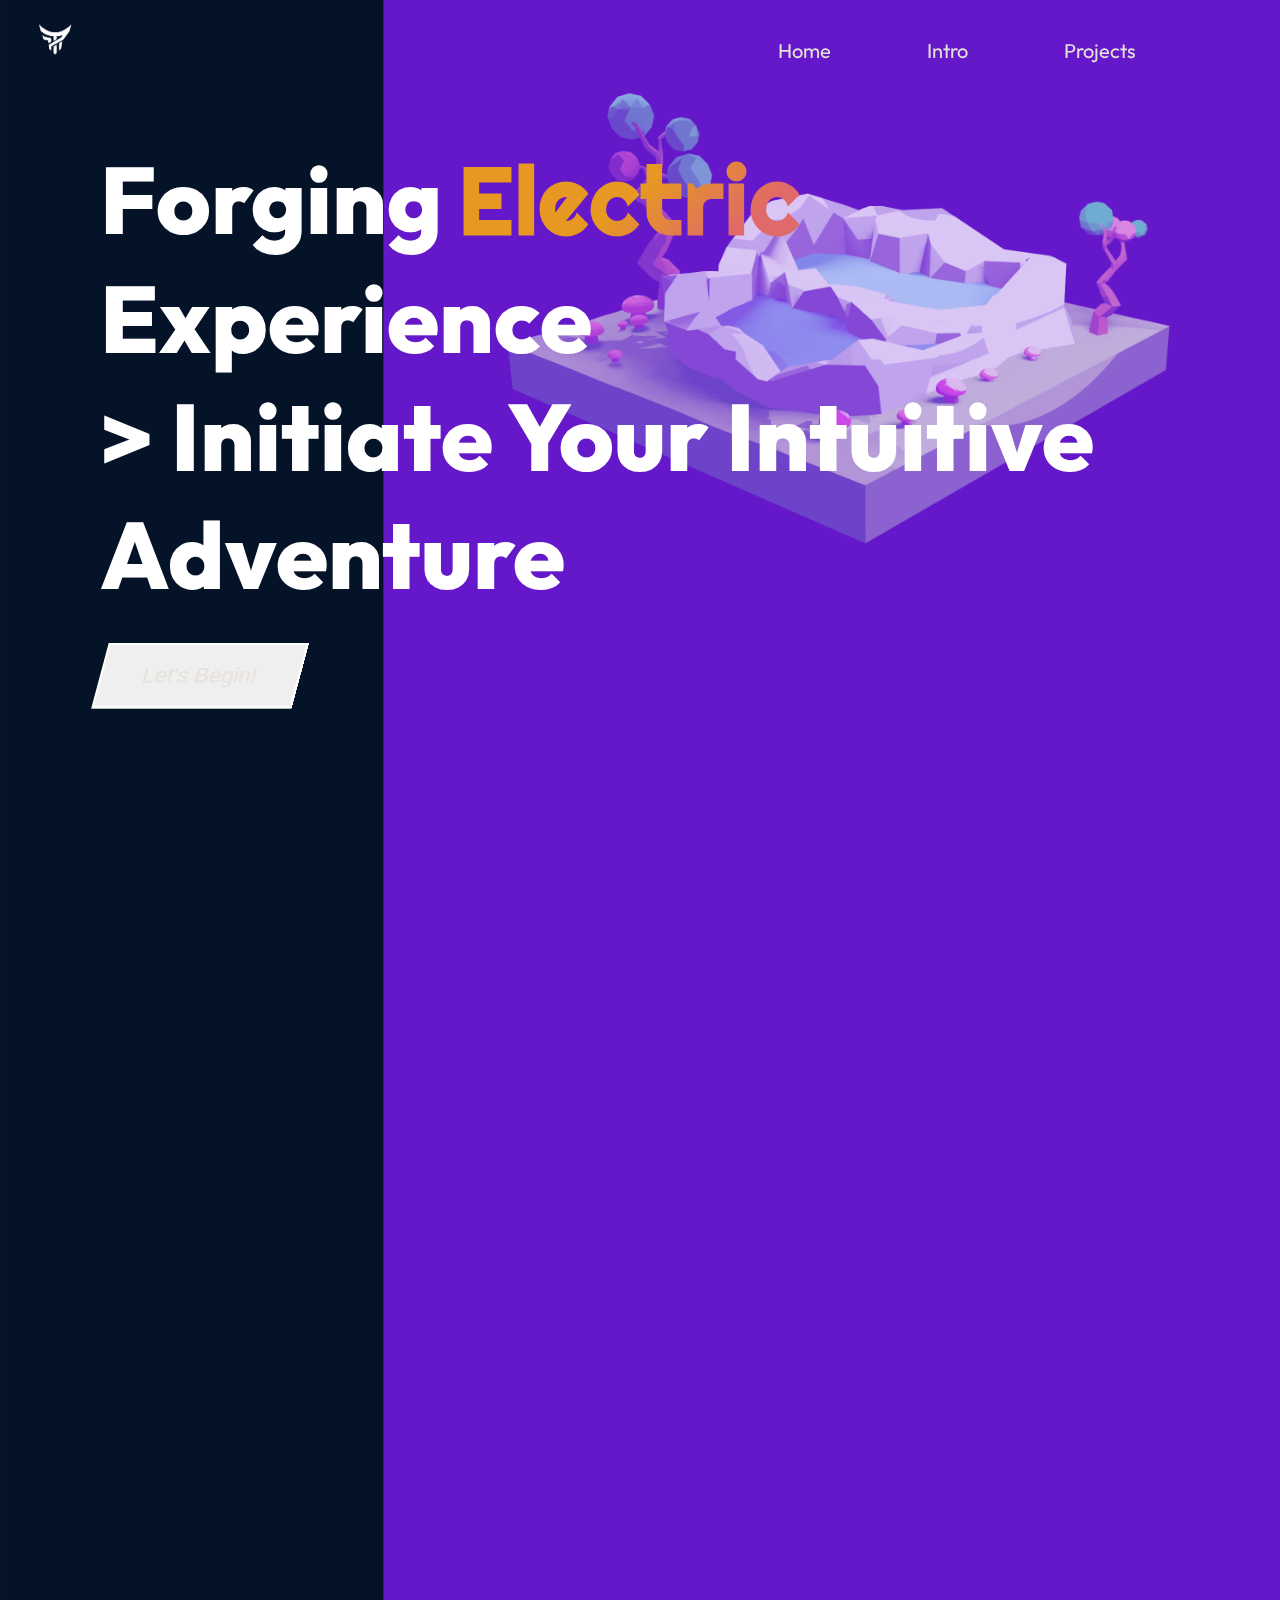
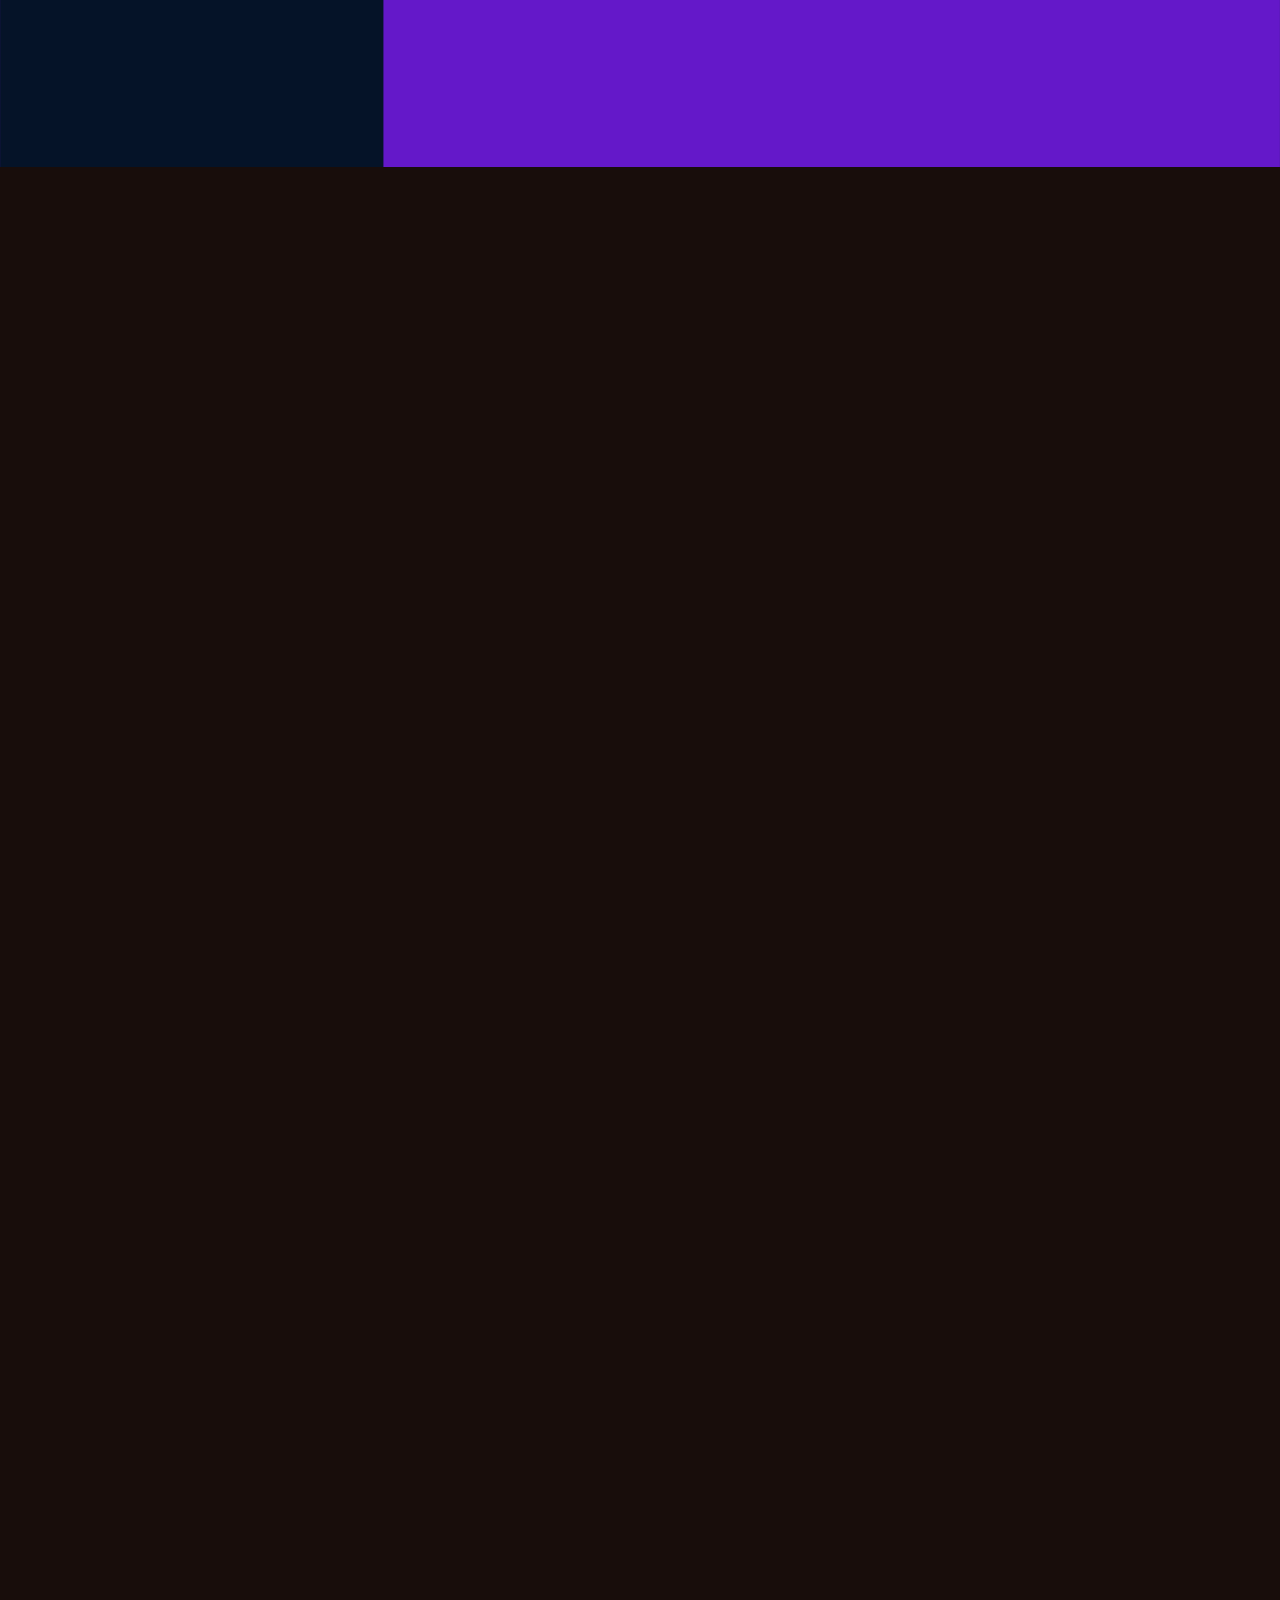
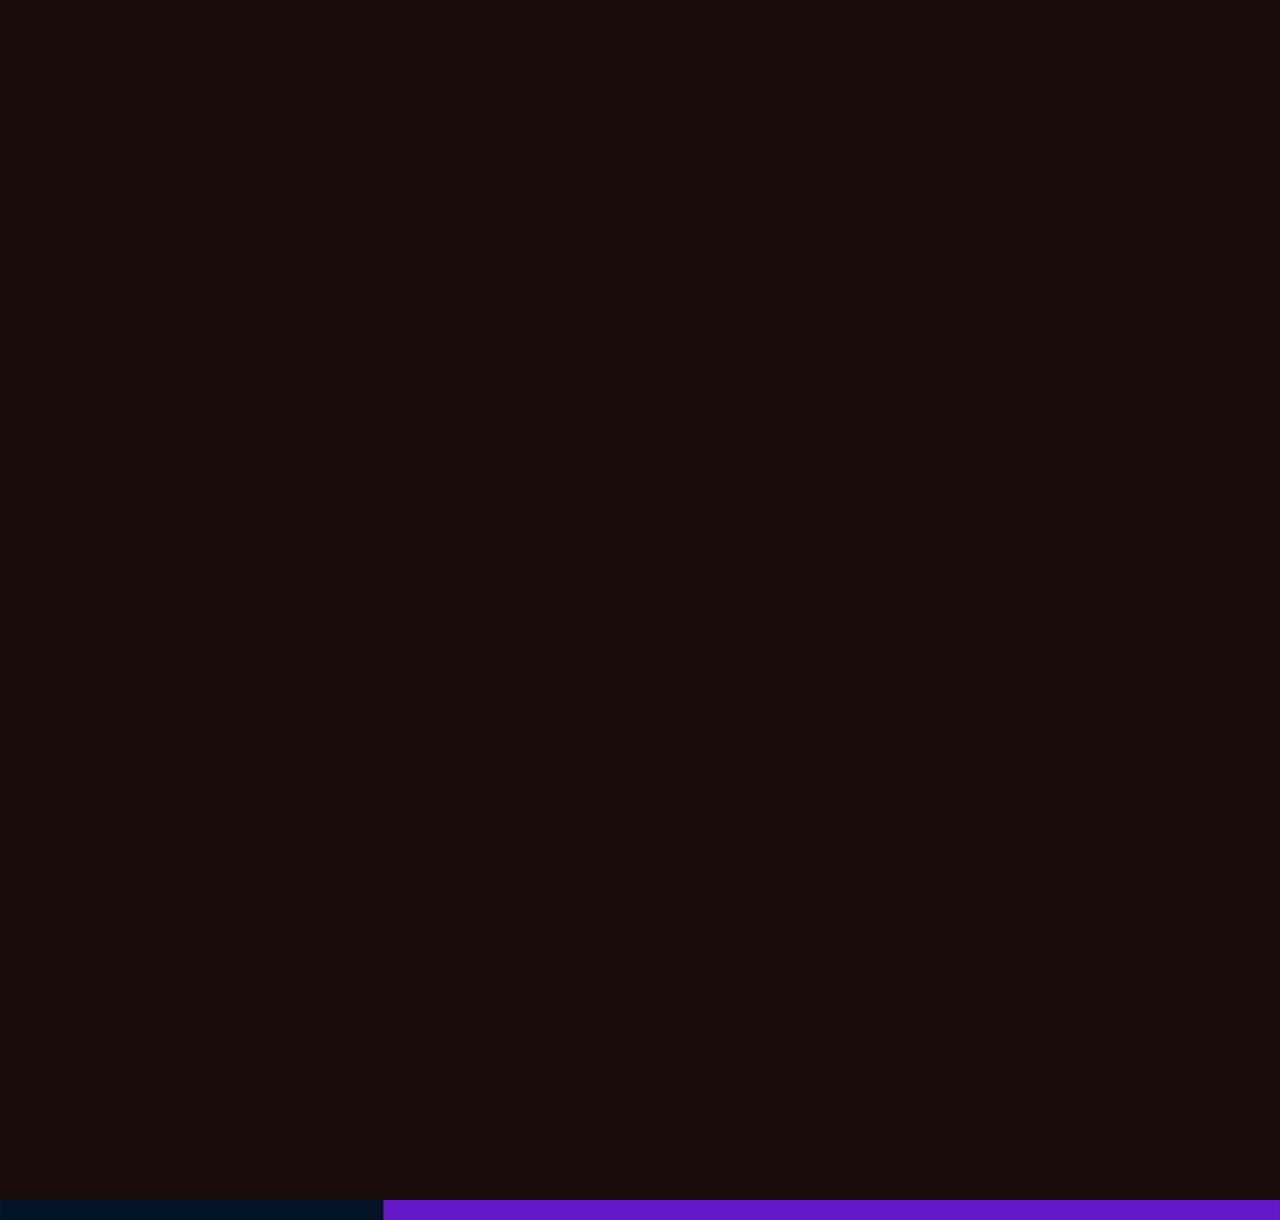
<file: index.html>
<!DOCTYPE html>
<html lang="en">
<head>
    <meta charset="UTF-8">
    <meta http-equiv="X-UA-Compatible" content="IE=edge">
    <meta name="viewport" content="width=device-width, initial-scale=1.0">
    <title>Thomas Hsu's Website</title>

<!--bootstrap 5.3 link-->
    <link href="https://cdn.jsdelivr.net/npm/bootstrap@5.3.0-alpha3/dist/css/bootstrap.min.css" 
    rel="stylesheet" integrity="sha384-KK94CHFLLe+nY2dmCWGMq91rCGa5gtU4mk92HdvYe+M/SXH301p5ILy+dN9+nJOZ" 
    crossorigin="anonymous">

    <link rel="stylesheet" href="style.css">
    

<!--google fonts link-->
    <link rel="preconnect" href="https://fonts.googleapis.com">
    <link rel="preconnect" href="https://fonts.gstatic.com" crossorigin>
    <link href="https://fonts.googleapis.com/css2?family=Righteous&family=Staatliches&display=swap" rel="stylesheet">
    <link href="https://fonts.googleapis.com/css2?family=Outfit:wght@100;200;300;400;500;600;700;800;900&display=swap" rel="stylesheet">
</head>


<body>
<div class="full-container">
    <nav class="navbar" id="nav">
        <div class="navbar_container">

            <a href="main.html" class="navbar_logo"><img id="logo" src="pics/white x2.png"></a>

            <button class="navbar_toggle">
                <span class="bar"></span>
                <span class="bar"></span>
                <span class="bar"></span>
            </button>

            <ul class="navbar_menu">
                <li class="navbar_item">
                    <a href="#nav" class="navbar_link  text-decoration-none">Home</a>
                </li>
                <li class="navbar_item">
                    <a href="#intro" class="navbar_link  text-decoration-none">Intro</a>
                </li>
                <li class="navbar_item">
                    <a href="#projects" class="navbar_link  text-decoration-none">Projects</a>
                </li>
                <!-- <li class="navbar_item">
                    <a href="?" class="navbar_link  text-decoration-none">Contact</a>
                </li> -->
            </ul>
        </div>
    </nav>


                 
    <header>
        <div class="header_page">
            <h1 class="header_title">Forging <span class="random-word">seamless</span> <br> experience<br> 
                > initiate your intuitive adventure</h1> 
    
            <img id="header_img" src="pics/rock.png">
            <a href="#intro" class="text-decoration-none"><button class="btn" id="header_button">Let's Begin!</button></a>
        </div>
    </header>


    <section id="intro">                
                <div class="sub_intro reveal">
                    <h5 class="intro_title">How shall I start?</h5>
                    <p class="intro_content"><span>Design as an occupation is akin to cave exploring. </span>
                        There is nothing more rewarding than gazing at the sunrise on the distant horizon after hours of pitch darkness and dead silence.
                        Each iteration and refinement gets you closer to the light. My favorite part? There's always room for minor improvements.
                        Shrug off any applause or mortification, I would whisper to myself: <span>"The best is yet to come."</span>
                    </p>
                    <br>
                    <p class="intro_content">    
                        My name is <span>Thomas Hsu</span>, I am an UI/UX, web & Interactive designer with multidisplinary software development skillsets 
                        whose enthusiasm lies in providing more refined design solutions to facilitate a much more nuanced user experience. 
                    </p>

                    <!-- <h5 class="intro_title">So far, I have</h5>
                    <div class="container">
                        <div class="row intro_cases_row">
                            <div class="col-lg-3 intro_cases"> <div></div> Participated in app prototype development for 2 months</div>
                            <div class="col-lg-3 intro_cases"> <div></div> Delivered over 80 innovative graphic designs, including 4 variations of the previous designs</div>
                            <div class="col-lg-3 intro_cases"> <div></div> Collaborated under a fast-paced start-up campany environment</div>
                        </div>
                    </div> -->

                    <div class="network_connect">
                        <h5 class="network_title"><span>Connect</span> with me via</h5>
                        <a href="https://www.linkedin.com/in/thomas-hsu-6Ag3/" id="linkedin" target="_blank" class="text-decoration-none">
                            <img src="pics/linkedin.png">linkedin
                        </a>
                        <a href="https://www.behance.net/31668250b64" id="behance" target="_blank" class="text-decoration-none">
                            <img src="pics/behance.png">behance
                        </a>
                    </div>

                </div>  
    </section>
    


    <section id="projects">
        <div class="container reveal">
            <h1 class="projects_title_main">My projects</h1>

                <div class="row">

                    <div class="col-lg-4">
                        <div class="card projects_cards" id="card_1">
                            <img src="pics/01. Nocker_img.png" alt="" id="card_img_1">
                            <div class="card-body">
                                <h5 class="card-title">Nocker</h5>
                                <p class="card-content">A small resturant oriented delivery platform</p>
                                <a href="https://www.behance.net/gallery/144383899/Nocker-a-small-restaurant-oriented-delivery-platform" target="_blank">
                                    <button class="projects_buttons">Learn more</button>
                                </a>
                            </div>
                        </div>
                    </div>

                    <div class="col-lg-4 mt-lg-4">
                        <div class="card projects_cards" id="card_2">
                            <img src="pics/02. instidel_img.png" alt="" id="card_img_2">
                            <div class="card-body">
                                <h5 class="card-title">Instidel</h5>
                                <p class="card-content">A not-so-dull online academy</p>
                                <a href="https://www.behance.net/gallery/146264659/Instidel-a-not-so-dull-online-learning-academy" target="_blank">
                                    <button class="projects_buttons">Learn more</button>
                                </a>
                            </div>
                        </div>
                    </div>

                    <div class="col-lg-4">
                        <div class="card projects_cards" id="card_3">
                            <img src="pics/03. the home guild_img.png" alt="" id="card_img_3">
                            <div class="card-body">
                                <h5 class="card-title">The Home Guild</h5>
                                <p class="card-content">Online Home Maintenance Service</p>
                                <a href="https://www.behance.net/gallery/148500643/The-Home-Guild-Online-Home-Maintenance-Service" target="_blank">
                                    <button class="projects_buttons">Learn more</button>
                                </a>
                            </div>
                        </div>
                    </div>

                    <div class="col-lg-4">
                        <div class="card projects_cards" id="card_4">
                            <img src="pics/04. blazing_img.png" alt="" id="card_img_4">
                            <div class="card-body" >
                                <h5 class="card-title">Blazing: Implode Boredom</h5>
                                <p class="card-content">A project to fix creativity</p>
                                <a href="https://www.behance.net/gallery/172707599/Blazing-A-project-for-Creative-Writers" target="_blank">
                                    <button class="projects_buttons">Learn more</button>
                                </a>
                            </div>
                        </div>
                    </div>

                    <div class="col-lg-4 mt-lg-4">
                        <div class="card projects_cards" id="card_4">
                            <img src="pics/05. ecom_img.png" alt="" id="card_img_4">
                            <div class="card-body" >
                                <h5 class="card-title">Vinyl E-Commerce Social Media Campaign Design</h5>
                                <p class="card-content"></p>
                                <a href="https://www.behance.net/gallery/165139035/Vinyl-E-Commerce-Social-Media-Campaign-Design" target="_blank">
                                    <button class="projects_buttons">Learn more</button>
                                </a>
                            </div>
                        </div>
                    </div>

                </div>
        </div>
    </section>


</div>

<script src="app.js"></script>
</body>

</body>
</html>
</file>
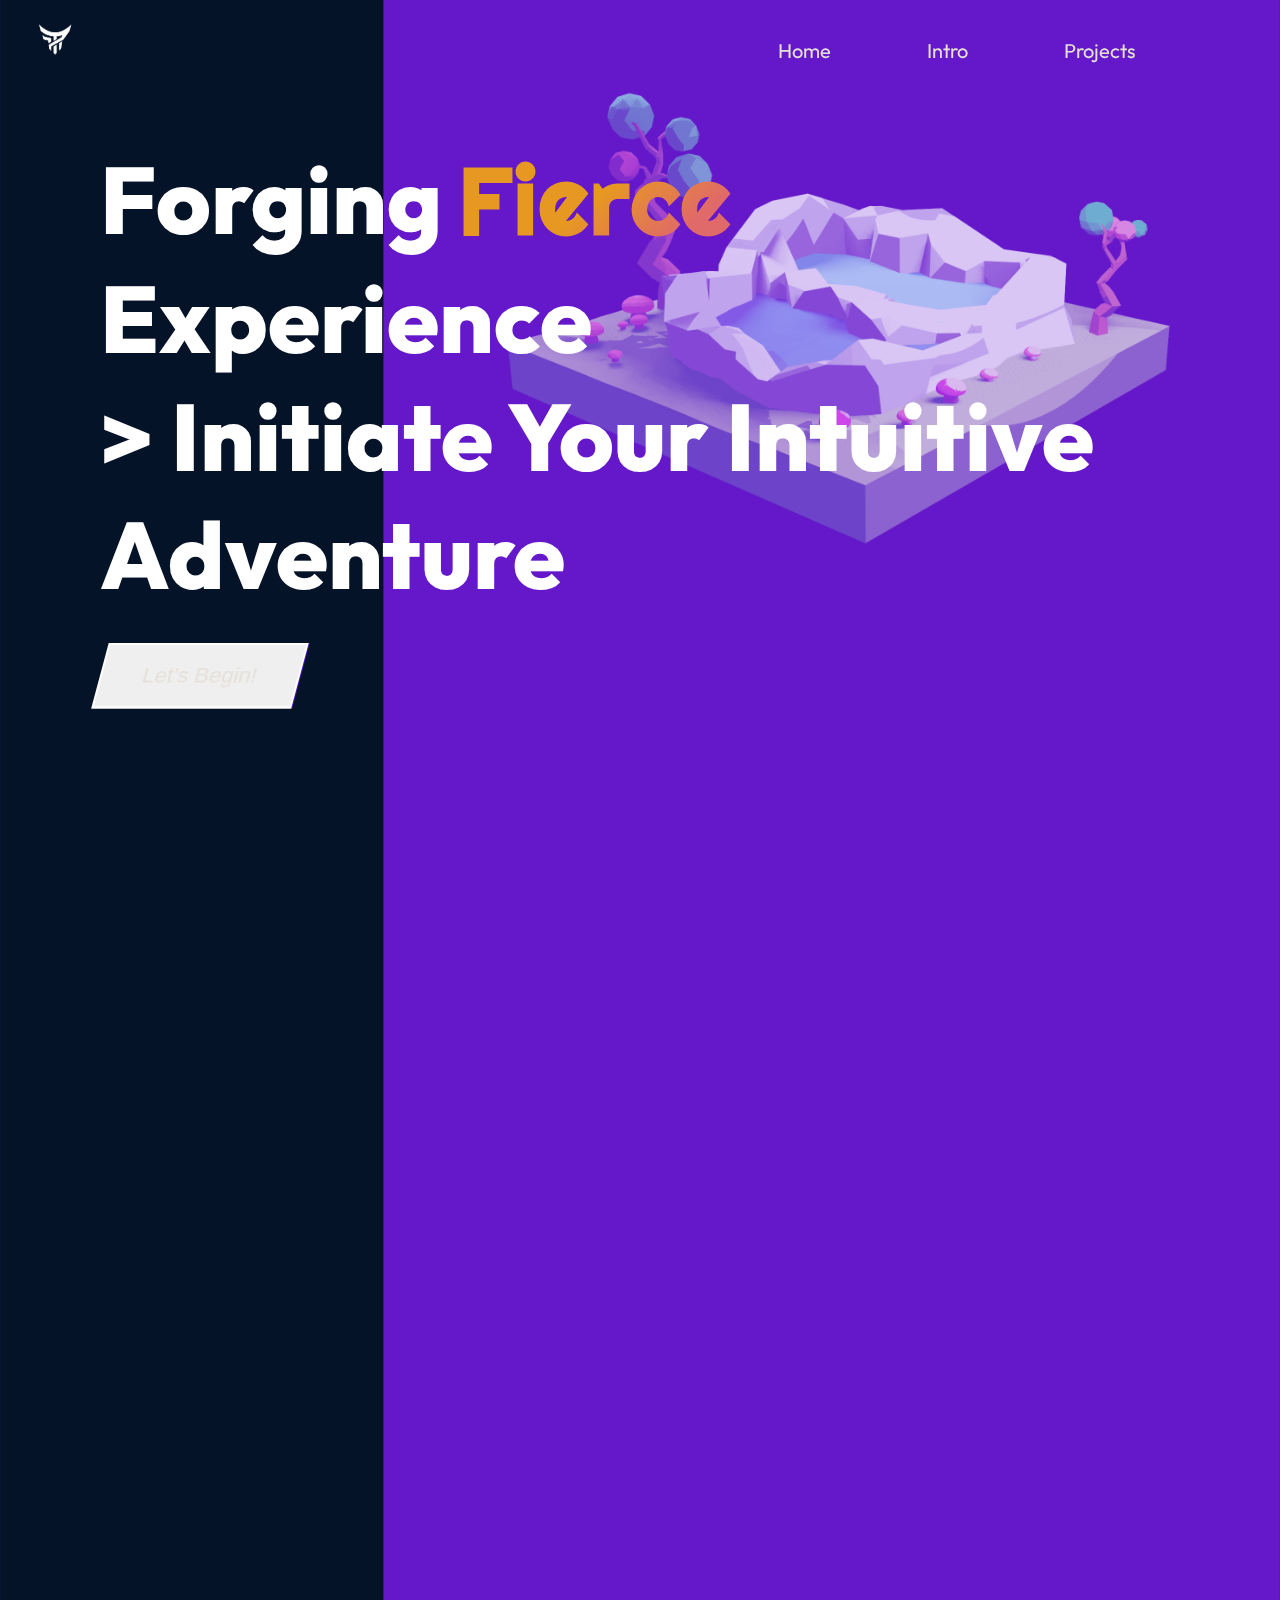
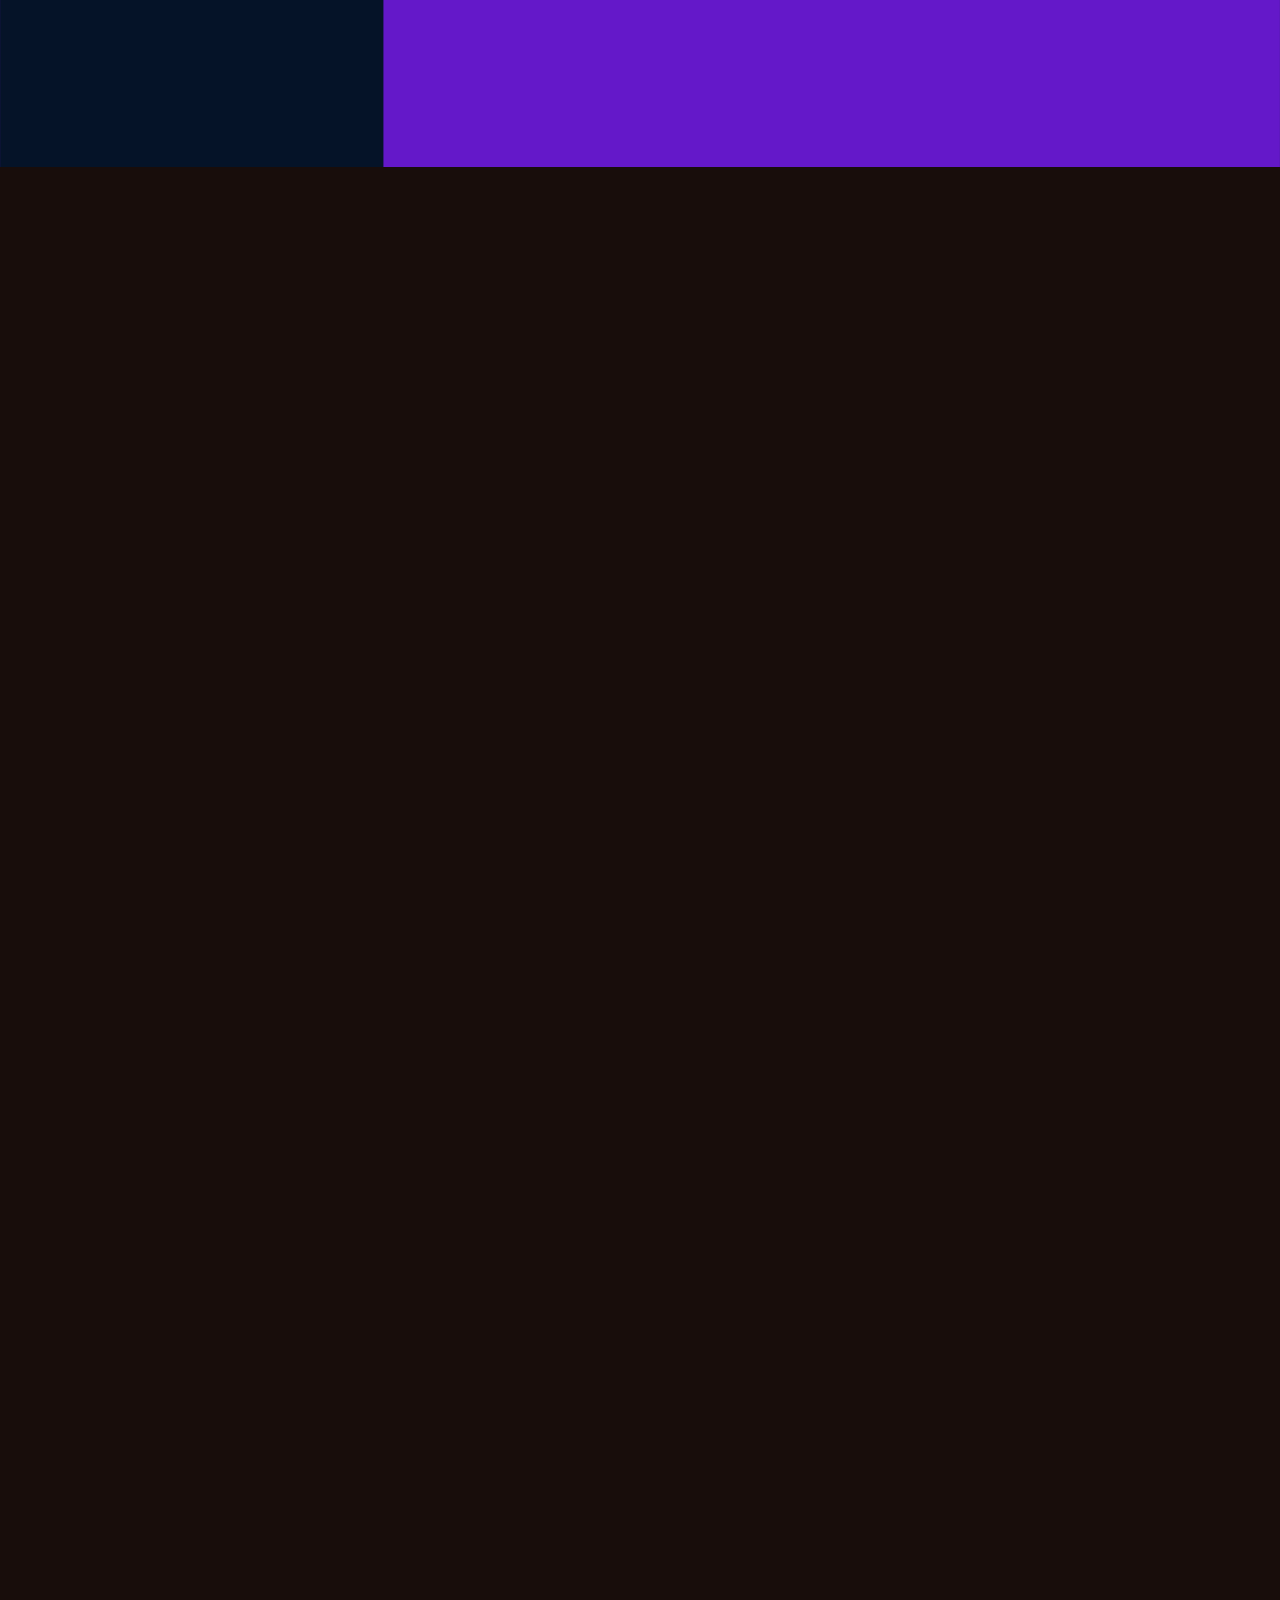
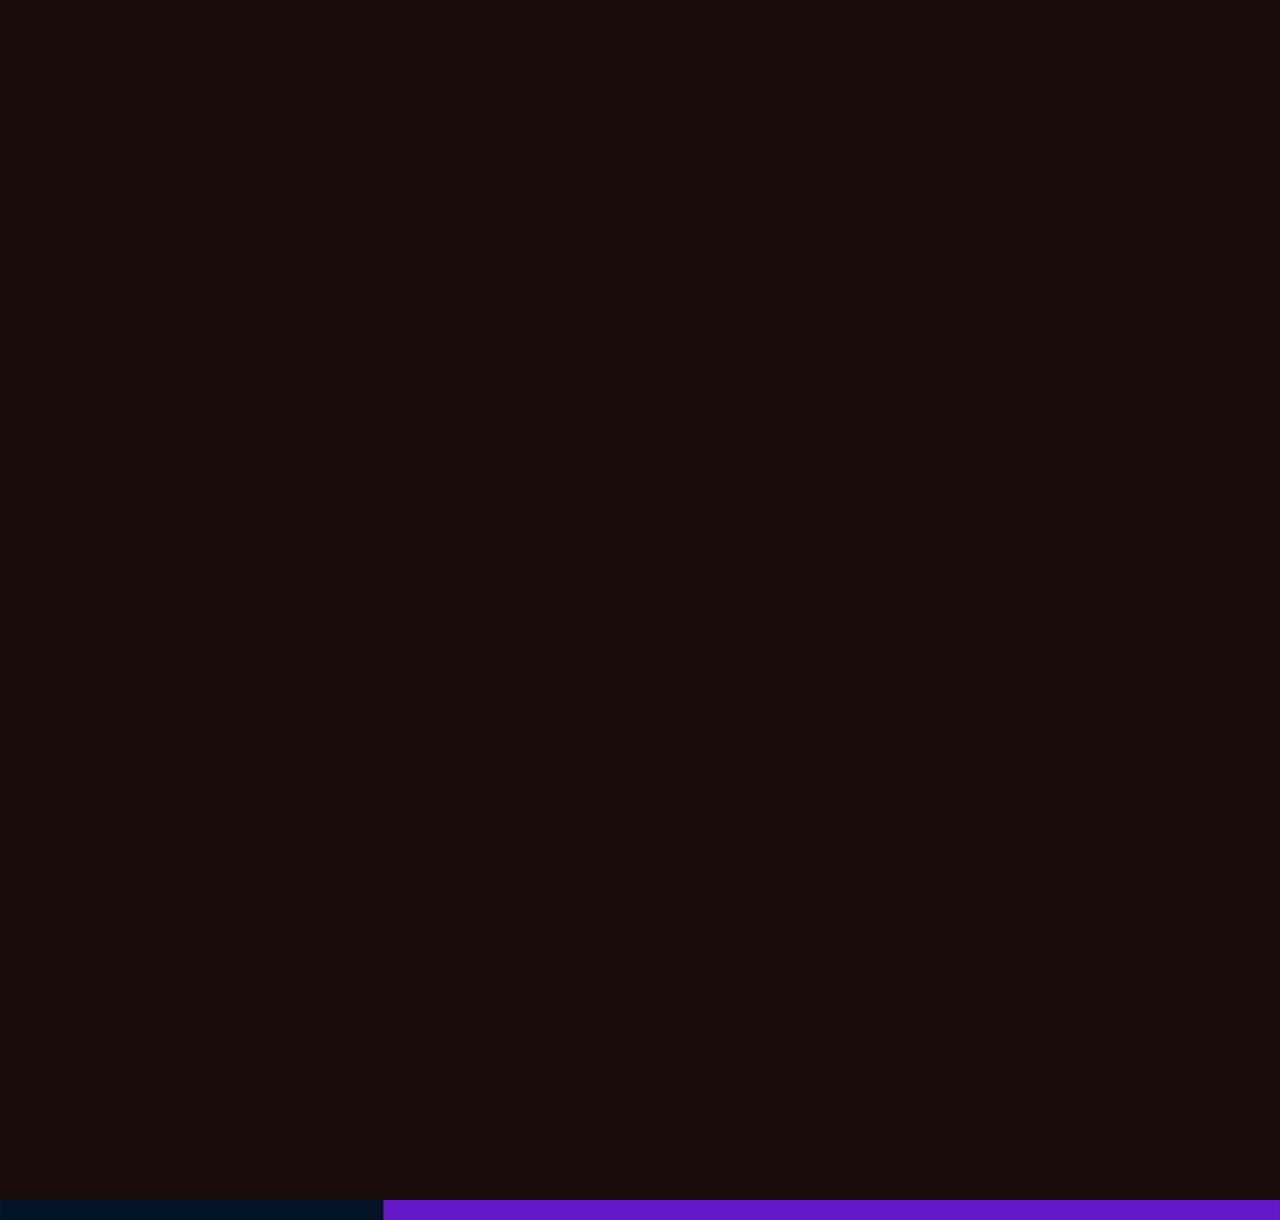
<file: main.html>
<!DOCTYPE html>
<html lang="en">
<head>
    <meta charset="UTF-8">
    <meta http-equiv="X-UA-Compatible" content="IE=edge">
    <meta name="viewport" content="width=device-width, initial-scale=1.0">
    <title>Thomas Hsu's Website</title>

<!--bootstrap 5.3 link-->
    <link href="https://cdn.jsdelivr.net/npm/bootstrap@5.3.0-alpha3/dist/css/bootstrap.min.css" 
    rel="stylesheet" integrity="sha384-KK94CHFLLe+nY2dmCWGMq91rCGa5gtU4mk92HdvYe+M/SXH301p5ILy+dN9+nJOZ" 
    crossorigin="anonymous">

    <link rel="stylesheet" href="style.css">
    

<!--google fonts link-->
    <link rel="preconnect" href="https://fonts.googleapis.com">
    <link rel="preconnect" href="https://fonts.gstatic.com" crossorigin>
    <link href="https://fonts.googleapis.com/css2?family=Righteous&family=Staatliches&display=swap" rel="stylesheet">
    <link href="https://fonts.googleapis.com/css2?family=Outfit:wght@100;200;300;400;500;600;700;800;900&display=swap" rel="stylesheet">
</head>


<body>
<div class="full-container">
    <nav class="navbar" id="nav">
        <div class="navbar_container">

            <a href="main.html" class="navbar_logo"><img id="logo" src="pics/white x2.png"></a>

            <button class="navbar_toggle">
                <span class="bar"></span>
                <span class="bar"></span>
                <span class="bar"></span>
            </button>

            <ul class="navbar_menu">
                <li class="navbar_item">
                    <a href="#nav" class="navbar_link  text-decoration-none">Home</a>
                </li>
                <li class="navbar_item">
                    <a href="#intro" class="navbar_link  text-decoration-none">Intro</a>
                </li>
                <li class="navbar_item">
                    <a href="#projects" class="navbar_link  text-decoration-none">Projects</a>
                </li>
                <!-- <li class="navbar_item">
                    <a href="?" class="navbar_link  text-decoration-none">Contact</a>
                </li> -->
            </ul>
        </div>
    </nav>


                 
    <header>
        <div class="header_page">
            <h1 class="header_title">Forging <span class="random-word">seamless</span> <br> experience<br> 
                > initiate your intuitive adventure</h1> 
    
            <img id="header_img" src="pics/rock.png">
            <a href="#intro" class="text-decoration-none"><button class="btn" id="header_button">Let's Begin!</button></a>
        </div>
    </header>


    <section id="intro">                
                <div class="sub_intro reveal">
                    <h5 class="intro_title">How shall I start?</h5>
                    <p class="intro_content"><span>Design as an occupation is akin to cave exploring. </span>
                        There is nothing more rewarding than gazing at the sunrise on the distant horizon after hours of pitch darkness and dead silence.
                        Each iteration and refinement gets you closer to the light. My favorite part? There's always room for minor improvements.
                        Shrug off any applause or mortification, I would whisper to myself: <span>"The best is yet to come."</span>
                    </p>
                    <br>
                    <p class="intro_content">    
                        My name is <span>Thomas Hsu</span>, I am an UI/UX, web & Interactive designer with multidisplinary software development skillsets 
                        whose enthusiasm lies in providing more refined design solutions to facilitate a much more nuanced user experience. 
                    </p>

                    <!-- <h5 class="intro_title">So far, I have</h5>
                    <div class="container">
                        <div class="row intro_cases_row">
                            <div class="col-lg-3 intro_cases"> <div></div> Participated in app prototype development for 2 months</div>
                            <div class="col-lg-3 intro_cases"> <div></div> Delivered over 80 innovative graphic designs, including 4 variations of the previous designs</div>
                            <div class="col-lg-3 intro_cases"> <div></div> Collaborated under a fast-paced start-up campany environment</div>
                        </div>
                    </div> -->

                    <div class="network_connect">
                        <h5 class="network_title"><span>Connect</span> with me via</h5>
                        <a href="https://www.linkedin.com/in/thomas-hsu-6Ag3/" id="linkedin" target="_blank" class="text-decoration-none">
                            <img src="pics/linkedin.png">linkedin
                        </a>
                        <a href="https://www.behance.net/31668250b64" id="behance" target="_blank" class="text-decoration-none">
                            <img src="pics/behance.png">behance
                        </a>
                    </div>

                </div>  
    </section>
    


    <section id="projects">
        <div class="container reveal">
            <h1 class="projects_title_main">My projects</h1>

                <div class="row">

                    <div class="col-lg-4">
                        <div class="card projects_cards" id="card_1">
                            <img src="pics/01. Nocker_img.png" alt="" id="card_img_1">
                            <div class="card-body">
                                <h5 class="card-title">Nocker</h5>
                                <p class="card-content">A small resturant oriented delivery platform</p>
                                <a href="https://www.behance.net/gallery/144383899/Nocker-a-small-restaurant-oriented-delivery-platform" target="_blank">
                                    <button class="projects_buttons">Learn more</button>
                                </a>
                            </div>
                        </div>
                    </div>

                    <div class="col-lg-4 mt-lg-4">
                        <div class="card projects_cards" id="card_2">
                            <img src="pics/02. instidel_img.png" alt="" id="card_img_2">
                            <div class="card-body">
                                <h5 class="card-title">Instidel</h5>
                                <p class="card-content">A not-so-dull online academy</p>
                                <a href="https://www.behance.net/gallery/146264659/Instidel-a-not-so-dull-online-learning-academy" target="_blank">
                                    <button class="projects_buttons">Learn more</button>
                                </a>
                            </div>
                        </div>
                    </div>

                    <div class="col-lg-4">
                        <div class="card projects_cards" id="card_3">
                            <img src="pics/03. the home guild_img.png" alt="" id="card_img_3">
                            <div class="card-body">
                                <h5 class="card-title">The Home Guild</h5>
                                <p class="card-content">Online Home Maintenance Service</p>
                                <a href="https://www.behance.net/gallery/148500643/The-Home-Guild-Online-Home-Maintenance-Service" target="_blank">
                                    <button class="projects_buttons">Learn more</button>
                                </a>
                            </div>
                        </div>
                    </div>

                    <div class="col-lg-4">
                        <div class="card projects_cards" id="card_4">
                            <img src="pics/04. blazing_img.png" alt="" id="card_img_4">
                            <div class="card-body" >
                                <h5 class="card-title">Blazing: Implode Boredom</h5>
                                <p class="card-content">A project to fix creativity</p>
                                <a href="https://www.behance.net/gallery/172707599/Blazing-A-project-for-Creative-Writers" target="_blank">
                                    <button class="projects_buttons">Learn more</button>
                                </a>
                            </div>
                        </div>
                    </div>

                    <div class="col-lg-4 mt-lg-4">
                        <div class="card projects_cards" id="card_4">
                            <img src="pics/05. ecom_img.png" alt="" id="card_img_4">
                            <div class="card-body" >
                                <h5 class="card-title">Vinyl E-Commerce Social Media Campaign Design</h5>
                                <p class="card-content"></p>
                                <a href="https://www.behance.net/gallery/165139035/Vinyl-E-Commerce-Social-Media-Campaign-Design" target="_blank">
                                    <button class="projects_buttons">Learn more</button>
                                </a>
                            </div>
                        </div>
                    </div>

                </div>
        </div>
    </section>


</div>

<script src="app.js"></script>
</body>

</body>
</html>
</file>
<file: style.css>
/*global settings*/
:root{
    /* --dark: #374151; */
    --dark: #7e8ba0;
    --darker: #1F2937;
    --darkest: #111827;
    --light: #EEE;
    --gray: #6B7280;

    --color1: #051328;
    --color2: #6418C9;
    /* --color2: #d72626; */
    --color3: #E6E0DA;
    --color4: #e69822;
    /* --color5: #ef7474; */
    --color5: #e06969;
    --color6: #180d0b;

    --font-1: 'Righteous', cursive; 
    --font-2: 'Outfit', sans-serif;   /*default font*/
}

*{
    margin: 0;
    padding: 0;
    box-sizing: border-box;
    text-decoration: none;
    list-style: none;
}

html{
    scroll-behavior: smooth;
}   /*not sure if it will work though :( */

body{
    height: 100%;
    background: linear-gradient(90deg, var(--color1) 0 30%, var(--color2) 30% 100%);
    font-family: var(--font-2);
}


/*navbar settings*/
nav{
    height: 80px;
    font-size: 20px;
    position: sticky;
    z-index: 999;
}

.navbar_container{
    position: fixed;
    display: flex;
    justify-content: space-between;
    align-items: center;
    height: 100px;
    width: 100%;
    top: 0;
}

.navbar_logo{
    position: fixed;
    height: auto;
    margin-left: 30px;
    margin-bottom: 1rem;
}

#logo{
    width: 50px;
}

.navbar_toggle{
    border: none;
    background: transparent;
}

.navbar_menu{
    display: flex;
    align-items: center;
    margin-right: 6rem;
    height: auto;
}


.navbar_link{
    display: flex;
    justify-content: center;
    align-items: center;
    padding: 1rem 2.5rem;  
    margin: 0 0.5rem;
    font-size: 20px;
    color: var(--color3);
    height: 100%;
    border-radius: 10px;
    position: relative;
}

.navbar_link:hover{
    background-color: var(--color4);
    color: white;
    transition: all 0.3s ease;
}


.navbar_link:after{
    content: '';
    position: absolute;
    width: 100%;
    height: 4px;
    border-radius: 10rem;
    background-color: white;
    bottom: 0;
    left: 0;
    transform: scaleX(0);
    transform-origin: bottom right;
    transition: transform 0.4s linear;
}

.navbar_link:hover:after{
    transform-origin: bottom left;
    transform: scaleX(1);
}

@media only screen and (max-width: 800px) {

    body{
        background: var(--color2);
    }

    .navbar_container{
        position: fixed;
        height: 80px;
        background-color: rgba(0, 0, 0, 0.6);
        backdrop-filter: blur(10px);
    }

    .navbar_logo{
        margin-bottom: 0;
    }
    
    .navbar_toggle{
        position: absolute;
        right: 10%;
        height: auto;
    }

    .navbar_menu{
        display: grid;
        grid-template-columns:max-content;
        width: 100%;
        position: absolute;
        top: 80px;
        transition: all 0.4s ease;
        opacity: 0;
        visibility: hidden;
    }

    .active{
        transition: all 0.5s ease;
        opacity: 1;
        background-color: rgba(0, 0, 0, 0.6);
        visibility: visible;
        /* backdrop-filter: blur(10px); */
    }


    .navbar_link{
        /* position: relative; */
        margin: 20px auto;
        padding: 1.5rem 2rem;
        width: 100%;
        width: 100%;
        display: block;
    }


    .bar{
        width: 25px;
        height: 3px;
        margin:6px auto;
        transition: all 0.3s ease;
        background: white;
        border-radius: 10rem;
    }

    .navbar_toggle{
        background: transparent;
        border: none;
    }

    .navbar_toggle, .bar{
        display: block;
    }

    .navbar_toggle.is-active .bar:nth-child(2){
        opacity: 0;
    }
    .navbar_toggle.is-active .bar:nth-child(1){
        transform: translateY(9px) rotate(45deg);
    }
    .navbar_toggle.is-active .bar:nth-child(3){
        transform: translateY(-9px) rotate(-45deg);
    }
    
}


/*scroll animation*/
.reveal{
        position: relative;
        transform: translateY(120px);
        opacity: 0;
        transition: all 1.2s ease;
}
    
.reveal.active{
        transform: translateY(0);
        opacity: 1;
}


/*header section */
.header_page{
    position: relative;
    max-height: 100vh;
    margin-bottom: 30vh;
}

.header_title{
    margin: 60px 0 0 100px;
    color: rgba(255, 255, 255);
    font-size: 94px;
    font-weight: 800;
    text-transform: capitalize;
    z-index: 9;
}

.random-word{
    background-image: linear-gradient(140deg, var(--color4) 0 50%, var(--color5) 80% 100%);
    -webkit-background-clip: text;
    -webkit-text-fill-color: transparent;
    font-family: var(--font-1);
    letter-spacing: 2px;

    /* display: inline-block; */
    text-transform: capitalize;
    animation: slidedown 3s infinite;
    -webkit-animation: slidedown 3s infinite;
    -moz-animation: slidedown 3s infinite;
}

@keyframes slidedown {
    0% {
      opacity: 50;
    }
    
    5% {
      opacity: 0;
      transform: translateX(1em);
    }
    
    7% {
      transform: translateX(-1em);
    }
    
    10% {
      opacity: 0;
    }
    
    20% {
      transform: translateX(0);
      opacity: 100;
    }
  }


#header_img{
    mix-blend-mode: screen;
    max-width: 65vw;
    position: absolute;
    top: -10%;
    right: 2%;
    z-index: -1;
}

#header_button{
    width: 200px;
	height: 65px;
	transform: skew(-15deg);
    border: 2px solid rgba(255, 255, 255);
    color: var(--color3);
    /* position: absolute; */
    margin-top: 30px;
    margin-left: 100px;
    font-size: 22px;
    font-weight: 400;
    transition: transform 0.3s ease-in;
}

#header_button:hover{
    font-weight: 800;
    background-color: var(--color4);
    color: white;
    border: none;
    /* transition: all 0.3s ease-in; */
    transform: translateX(15px) skew(-15deg);
}


/*Sub_intro: personal info*/
.sub_intro{
    /* background-color: var(--darkest); */
    background-color: var(--color6);
    border-radius: 5rem 1rem 5rem 1rem;
    padding: 10vh 0;
    margin: 80px 20px;
    display: block;
}

.intro_title{
    margin-top: 50px;
    margin-left: 15%;
    color: white;
    font-family: var(--font-1);
    font-size: 24px;
    font-weight: 800;
    text-transform: capitalize;
}

.intro_content{
    margin: 0 15%;
    font-size: 22px;
    font-weight: 300;
    line-height: 150%;
    color: var(--gray);
    hyphens: auto;
}

.intro_content span{
    color: var(--color4);
    font-weight: 500;
}


.intro_cases_row{
    margin-left: 13%;
    margin-top: 20px;
}

.intro_cases{
    font-size: 22px;
    font-weight: 300;
    line-height: 150%;
    text-align: start;
    hyphens: auto;
    color: var(--gray);
    position: relative;
    margin: 0 22px;
}

.intro_cases div{
    width: 4px;
    height: 50px;
    position: absolute;
    top: 14px;
    left: 0;
    background-color: var(--dark);
    border-radius: 10rem;
}


.network_connect{
    margin-left: 15%;
}

.network_title{
    margin-top: 40px;
    color: white;
    font-size: 24px;
    font-family: var(--font-1);
    font-weight: 800;
    text-transform: uppercase;
}

.network_title span{
    color: var(--color2)
}

.network_connect a{
    font-size: 20px;
    font-family: var(--font-2);
    text-transform: capitalize;
    font-weight: 500;
    color: var(--gray);

    position: relative;
    display: inline-block;
    top: 20px;
    margin-right: 50px;
    border: 2px solid var(--dark);
    border-radius: 2rem;
    padding: 20px;
}

.network_connect a:hover{
    background-color: var(--color4);
    color: white;
    border: 2px solid white;
    transition: all 0.2s ease-in;
}

.network_connect a img{
    width: 34px;
    margin-right: 12px;
}


/*responsive header + sub_intro*/
@media only screen and (max-width: 800px) {

    .header_title, .intro_title, .intro_content{
        margin: 0;
    }

    .header_title{
        margin-top: 50px;
        margin-left: 20px;
        font-size: 60px;
    }

    .random-word{
        content: "\A";
        white-space: pre;
    }

    #header_img{
        max-width: 90vw;
        top: 30%;
        left: 4%;
        margin-bottom: 10px;
    }

    #header_button{
        display: block;
        margin: 20px auto;
        text-align: center;
    }

    #header_button:hover{
        font-weight: 700;
        background-color: var(--color4);
        border: none;
        transform: translateY(7px) skew(-15deg);
    }

    .sub_intro{
        /* margin-top: -40px; */
        margin: -40px 12px 0 12px;
        padding: 5vh 1vh;
        border-radius: 4rem 1rem 4rem 1rem;
    }

    .intro_title{
        margin: 40px 0 40px 20px;
    }

    .intro_content{
        margin-left: 20px;
        margin-top: 20px;
        font-size: 20px;
    }

    .intro_cases_row{
        margin: 0 auto;
    }

    .intro_cases:nth-child(2), .intro_cases:nth-child(3){
        margin-top: 30px;
    }


    .network_connect{
        margin-left: 20px;
    }

    .network_connect a{
        /* margin-top: 20px; */
        margin: 20px 12vw 20px 12vw;
        display: flex;
        justify-content: center;
        align-items: center;
    }
}


/*my projects*/
#projects{
    margin-top: 10vh;
    padding: 10vh 0;
    background-color: var(--color6);
}

.projects_title_main{
    text-transform: capitalize;
    font-weight: 600;
    color: white;
    font-size: 50px;
    background-color: var(--color6);
    padding-top: 40px;
    padding-bottom: 40px;
}

.projects_cards{
    background: none;
    height: 450px;
    margin: 10px 0;
}

#projects img{
    width: auto;
    height: 250px;
    object-fit: cover;
    border-radius: 10px;
}

.card-title{
    font-size: 24px;
    font-family: var(--font-1);
    text-transform: capitalize;
    color: white;
}

.card-content{
    font-size: 20px;
    color: var(--dark);
}

.projects_buttons{
    padding: 0.8rem 1rem;
    font-size: 22px;
    background-color: var(--color6);
    border: 2px solid white;
    color: white;
    border-radius: 20px;
    border: none;
    position: absolute;
    right: 10px;
    bottom: 10px;
    text-decoration:underline;
}

.projects_buttons:hover{
    background-color: #e69822;
    font-weight: 600;
    text-decoration:none;
    transform: translateX(-4px);
    transition: all 0.2s ease-in;
}

@media only screen and (max-width: 800px) {

    .projects_title_main{
        padding-top: 20px;
        padding-bottom: 20px;
        font-size: 35px;
    }
}
</file>
